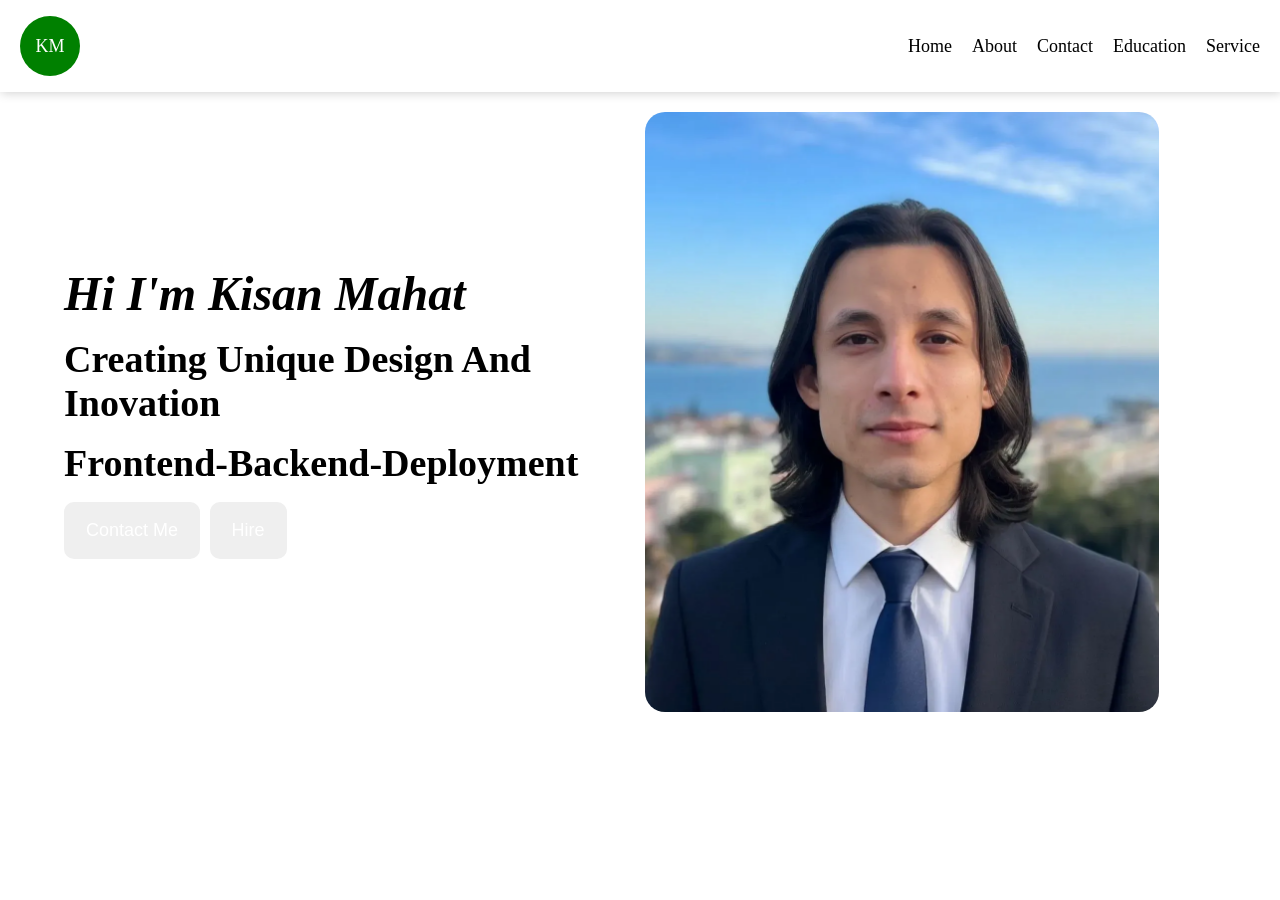
<file: index.html>
<!DOCTYPE html>
<html lang="en">
<head>
    <meta charset="UTF-8">
    <meta name="viewport" content="width=device-width, initial-scale=1.0">
    <title>My Profile</title>
    <Link rel="stylesheet" href="./css/Main.css" />
</head>
<body>
    <nav>
        <div class="logo">KM</div>
        <div class="menu">

            <a >Home</a>
            <a href="./html/About.html">About</a>
            <a>Contact</a>
            <a>Education</a>
            <a>Service</a>
        </div>

        <div class="menu_icon">
            <svg xmlns="http://www.w3.org/2000/svg" width="24" height="24" viewBox="0 0 24 24"><path fill="currentColor" d="M4 18q-.425 0-.712-.288T3 17t.288-.712T4 16h16q.425 0 .713.288T21 17t-.288.713T20 18zm0-5q-.425 0-.712-.288T3 12t.288-.712T4 11h16q.425 0 .713.288T21 12t-.288.713T20 13zm0-5q-.425 0-.712-.288T3 7t.288-.712T4 6h16q.425 0 .713.288T21 7t-.288.713T20 8z"/></svg>
        </div>


    </nav>
<div class="banner_main">
    <div  class="banner_data">
        <h1>Hi I'm Kisan Mahat</h1>
        <div>creating unique design and inovation </div>
        <div>Frontend-backend-deployment</div>
        <div class="banner_butttons">
            <button>Contact Me</button>
            <button>Hire</button>
        </div>
    </div>
<div class="banner">
        <img src="./resource/Image/image.webp" alt="profile"  />
    </div> 


</div>
    

    <!-- <div class="backgrround">
here
    </div> -->
    
</body>
</html>
</file>
<file: css/Main.css>
body{
    margin: 0px;
    padding: 0px;
}

nav{
    /* background-color: red; */
    display: flex;
    justify-content: space-between;
    padding: 16px 20px;
    align-items: center;
    box-shadow: 1px 1px 10px rgb(208, 208, 208);
}


.logo{
    background-color: green;
    height: 60px;
    width: 60px;
border-radius: 100%;
    font-size: 18px;
    display: flex;
    justify-content: center;
    align-items: center;
    color: white;
}

.menu{
    /* background-color: blue; */
    display: flex;
    gap: 20px;
}

.menu a{
font-size: 18px;
color: black;
text-decoration: none;
cursor: pointer;
transition: all .5s linear;

}
.menu a:hover{
    color: red;
    font-size:20px ;
}
.menu_icon{
    display: none;
}

.banner_main{
    display: grid;
    grid-template-columns: 1fr 1fr;
    gap: 10px;
    width:90%;
    margin: 0px auto;
}

.banner_data{
    display: flex;
    flex-direction: column;
    gap: 16px;
    /* align-items: center; */
    justify-content: center;
}
.banner_data h1{
    margin: 0px;
    padding: 0px;
    font-size: 48px;
    font-style: italic;
}
.banner_data div{
    font-size: 38px;
    text-transform: capitalize;
    font-weight: 700;
} 
.banner_butttons button{
    padding: 18px 22px;
    color: white;
    border: none;
    border-radius: 10px;
    font-size: 18px;
    animation: alternate infinite  1s  buttonanimate;
} 
.banner{
    background-color: red;
    height: 600px;
    width: 90%;
    margin: 20px 0px;
    border-radius: 20px;

    overflow: clip;
}


.banner img{
    height: 100%;
    width: 100%;
    object-fit: cover;
}
/* .backgrround{
    height: 600px;
    width: 100%;
    background-image: url('../resource/Image/image.webp');
     background-repeat: no-repeat;
     background-size: cover;
} */


@keyframes buttonanimate{
    0%{
    background-color: red;

        /* transform: rotate(0deg); */
    }
    25%{
    background-color: green;

        /* transform: rotate(45deg); */
    }

    50%{
    background-color: yellow;

        /* transform: rotate(45deg); */
    }

    75%{
    background-color: purple;

        /* transform: rotate(45deg); */
    }
    100%{
    background-color: aqua;

        /* transform: rotate(45deg); */
    }
}


@media(max-width:480px){
    body{
        background-color: red;
    }
.logo{
    height: 40px;
    width: 40px;
    font-size: 14px;
}
    .menu{
    display:none ;
}
.menu_icon{
    display: block;
}
.menu_icon svg{
    color: white;
}

.banner{
    height: 200px;
}
}
</file>
